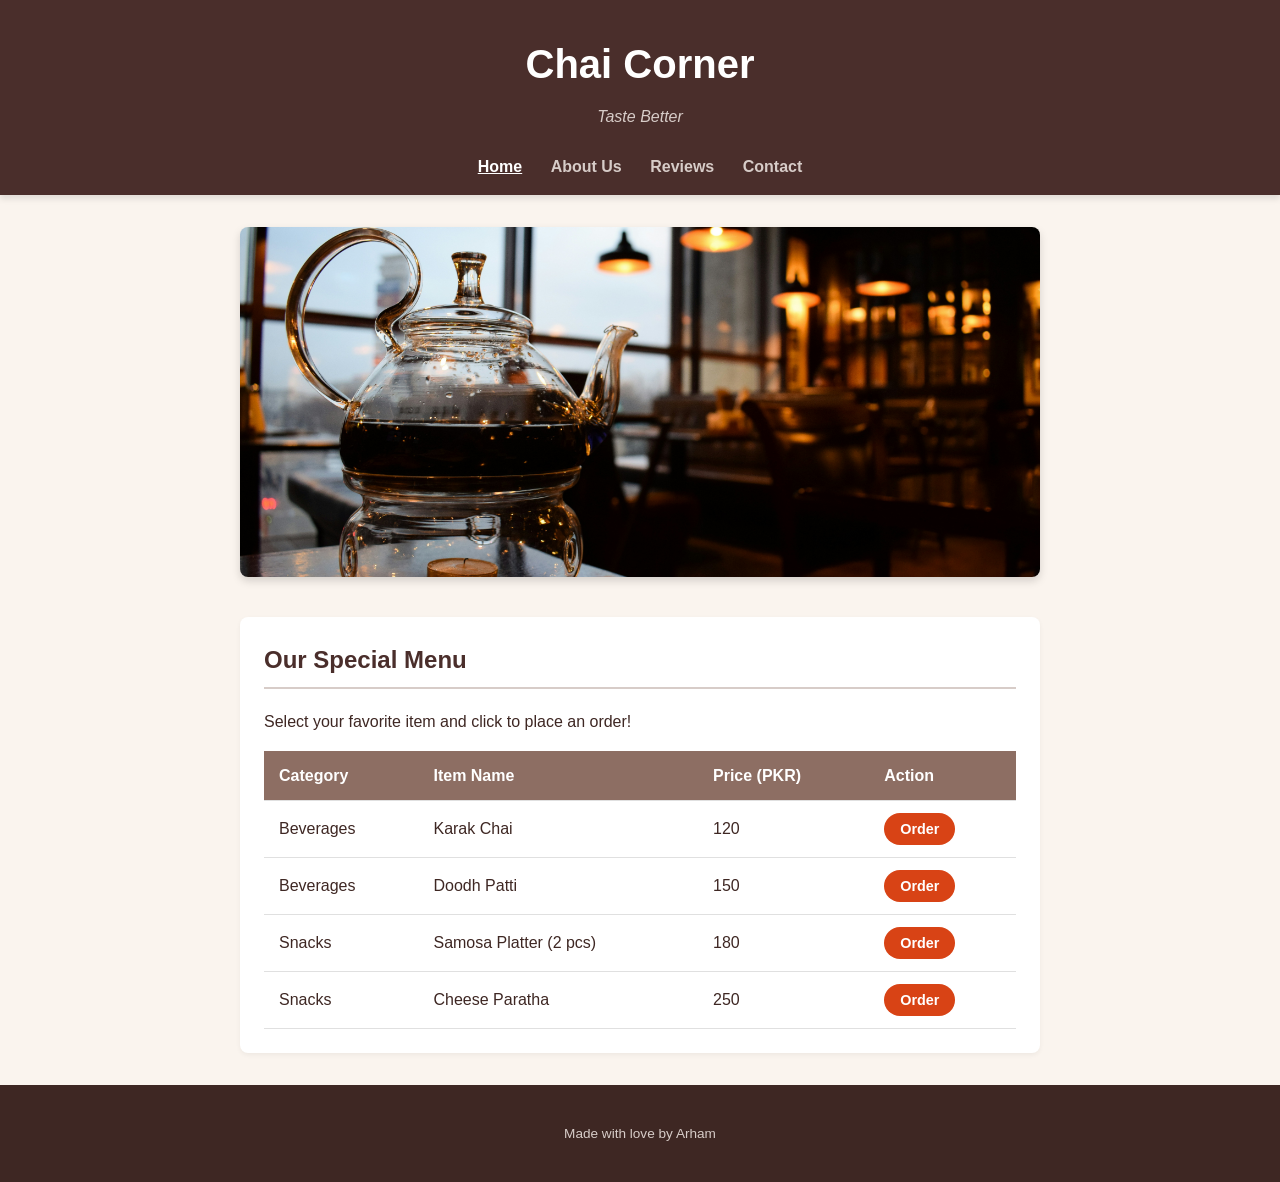
<file: index.html>
<!DOCTYPE html>
<html lang="en">
  <head>
    <meta charset="UTF-8">
    <meta name="viewport" content="width=device-width, initial-scale=1.0">
    <title>Chai Corner - Menu</title>
    <link rel="stylesheet" href="style.css">
  </head>
  <body>

    <header>
      <h1>Chai Corner</h1>
      <p class="tagline">Taste Better</p>
      <nav>
        <a href="index.html" class="active">Home</a>
        <a href="about.html">About Us</a>
        <a href="reviews.html">Reviews</a>
        <a href="contact.html">Contact</a>
      </nav>
    </header>

    <main class="container">

      <section class="hero-section">
        <img src="wall.jpg" alt="Chai Corner Ambience" class="hero-image">
      </section>

      <section class="menu-section">
        <h2>Our Special Menu</h2>
        <p>Select your favorite item and click to place an order!</p>

        <table class="menu-table">
          <thead>
            <tr>
              <th>Category</th>
              <th>Item Name</th>
              <th>Price (PKR)</th>
              <th>Action</th>
            </tr>
          </thead>
          <tbody>
            <tr>
              <td>Beverages</td>
              <td>Karak Chai</td>
              <td>120</td>
              <td>
                <button class="order-btn" onclick="orderItem('Karak Chai')">Order</button>
              </td>
            </tr>
            <tr>
              <td>Beverages</td>
              <td>Doodh Patti</td>
              <td>150</td>
              <td>
                <button class="order-btn" onclick="orderItem('Doodh Patti')">Order</button>
              </td>
            </tr>
            <tr>
              <td>Snacks</td>
              <td>Samosa Platter (2 pcs)</td>
              <td>180</td>
              <td>
                <button class="order-btn" onclick="orderItem('Samosa Platter')">Order</button>
              </td>
            </tr>
            <tr>
              <td>Snacks</td>
              <td>Cheese Paratha</td>
              <td>250</td>
              <td>
                <button class="order-btn" onclick="orderItem('Cheese Paratha')">Order</button>
              </td>
            </tr>
          </tbody>
        </table>
      </section>

    </main>

    <footer>
      <p>Made with love by Arham</p>
    </footer>

    <script>
      function orderItem(itemName) {
        console.log("Order button was clicked for item: " + itemName);
        window.alert("Thank you for ordering " + itemName + "! Your order is being prepared.");
      }
    </script>

  </body>
</html>
</file>
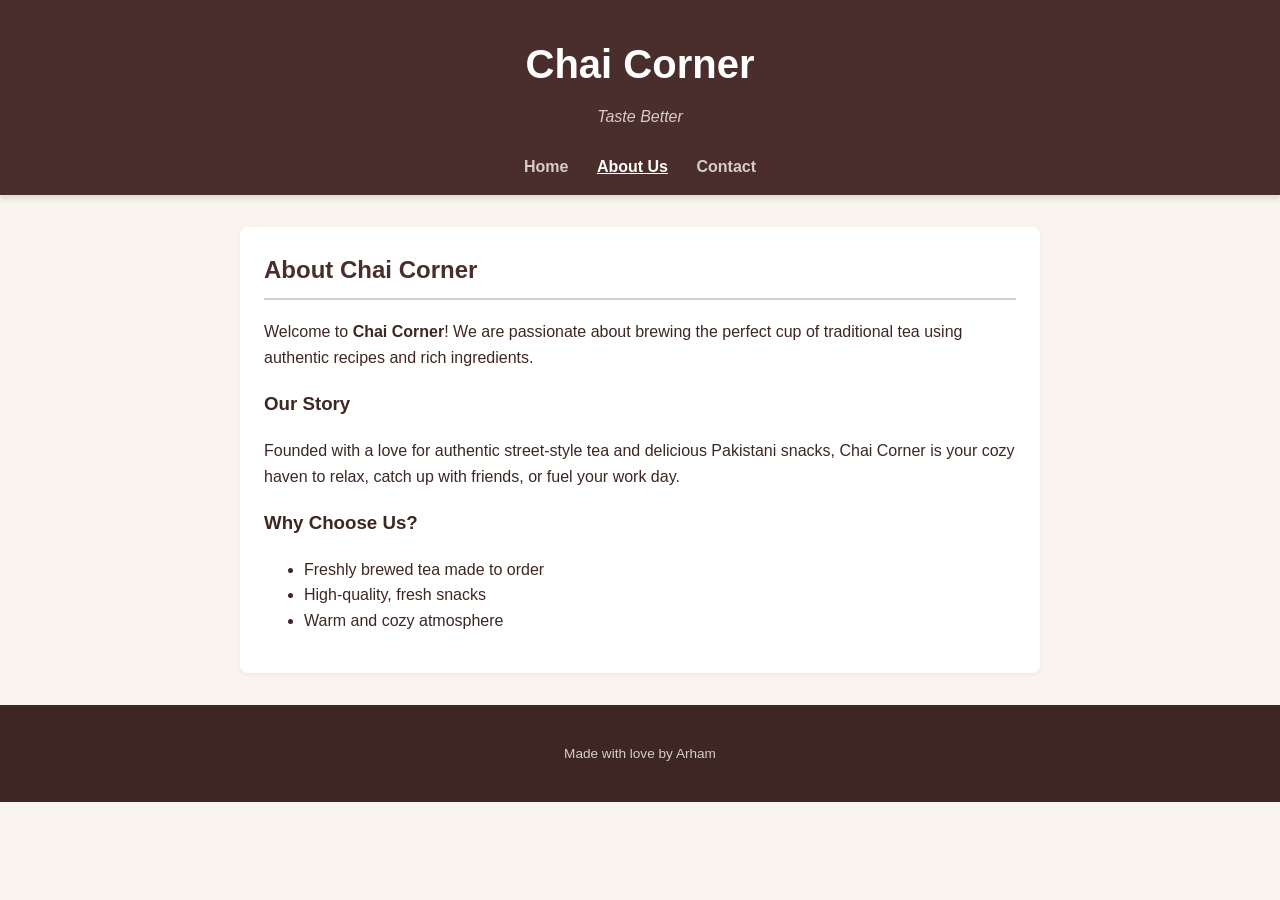
<file: about.html>
<!DOCTYPE html>
<html lang="en">
  <head>
    <meta charset="UTF-8">
    <meta name="viewport" content="width=device-width, initial-scale=1.0">
    <title>Chai Corner - About Us</title>
    <link rel="stylesheet" href="style.css">
  </head>
  <body>

    <header>
      <h1>Chai Corner</h1>
      <p class="tagline">Taste Better</p>
      <nav>
        <a href="index.html">Home</a>
        <a href="about.html" class="active">About Us</a>
        <a href="contact.html">Contact</a>
      </nav>
    </header>

    <main class="container">
      <section class="content-section">
        <h2>About Chai Corner</h2>
        <p>Welcome to <strong>Chai Corner</strong>! We are passionate about brewing the perfect cup of traditional tea using authentic recipes and rich ingredients.</p>
        
        <h3>Our Story</h3>
        <p>Founded with a love for authentic street-style tea and delicious Pakistani snacks, Chai Corner is your cozy haven to relax, catch up with friends, or fuel your work day.</p>

        <h3>Why Choose Us?</h3>
        <ul>
          <li>Freshly brewed tea made to order</li>
          <li>High-quality, fresh snacks</li>
          <li>Warm and cozy atmosphere</li>
        </ul>
      </section>
    </main>

    <footer>
      <p>Made with love by Arham</p>
    </footer>

  </body>
</html>
</file>
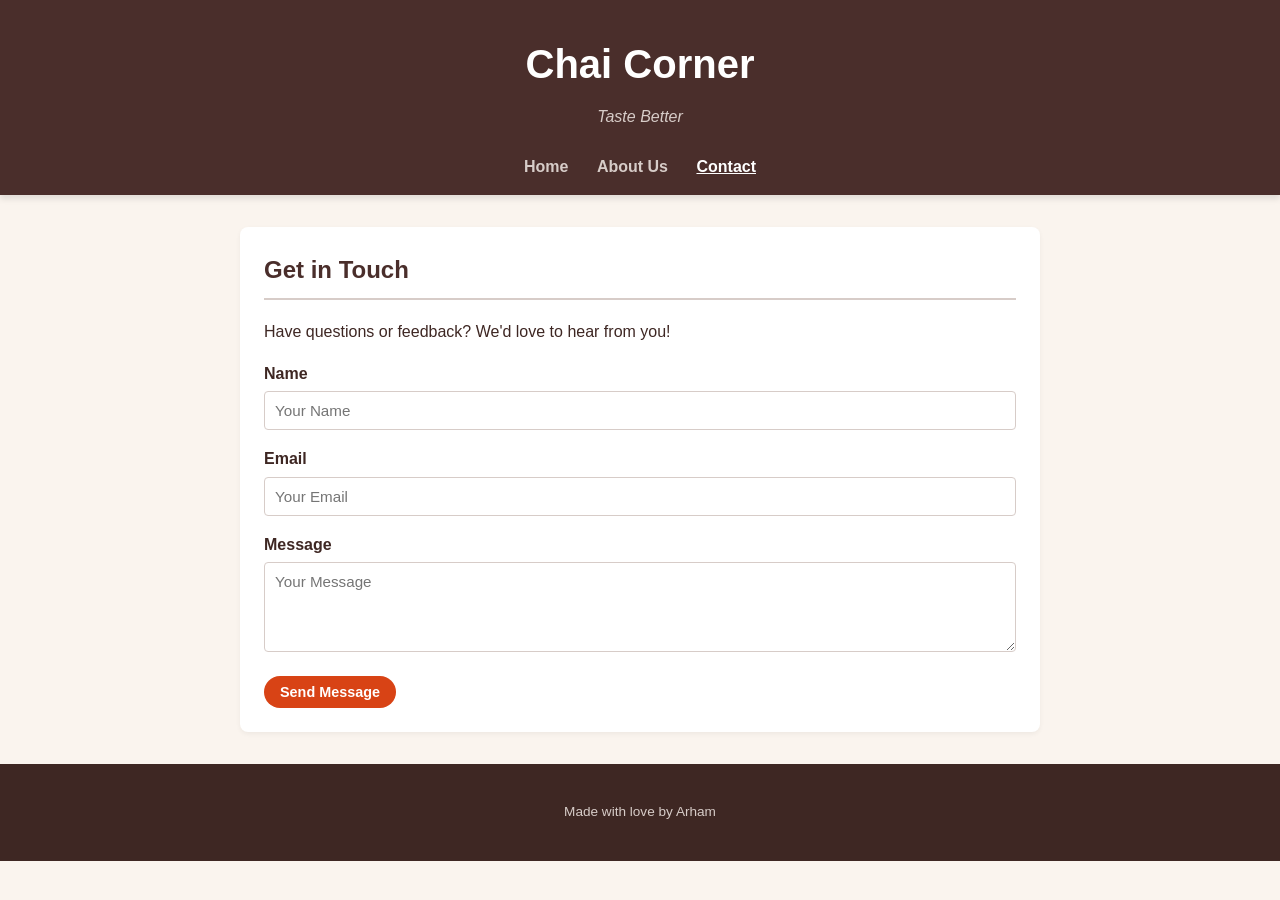
<file: contact.html>
<!DOCTYPE html>
<html lang="en">
  <head>
    <meta charset="UTF-8">
    <meta name="viewport" content="width=device-width, initial-scale=1.0">
    <title>Chai Corner - Contact Us</title>
    <link rel="stylesheet" href="style.css">
  </head>
  <body>

    <header>
      <h1>Chai Corner</h1>
      <p class="tagline">Taste Better</p>
      <nav>
        <a href="index.html">Home</a>
        <a href="about.html">About Us</a>
        <a href="contact.html" class="active">Contact</a>
      </nav>
    </header>

    <main class="container">
      <section class="content-section">
        <h2>Get in Touch</h2>
        <p>Have questions or feedback? We'd love to hear from you!</p>

        <form onsubmit="submitForm(event)">
          <div class="form-group">
            <label for="name">Name</label>
            <input type="text" id="name" required placeholder="Your Name">
          </div>

          <div class="form-group">
            <label for="email">Email</label>
            <input type="email" id="email" required placeholder="Your Email">
          </div>

          <div class="form-group">
            <label for="message">Message</label>
            <textarea id="message" rows="4" required placeholder="Your Message"></textarea>
          </div>

          <button type="submit" class="submit-btn">Send Message</button>
        </form>
      </section>
    </main>

    <footer>
      <p>Made with love by Arham</p>
    </footer>

    <script>
      function submitForm(event) {
        event.preventDefault();
        window.alert("Thank you for reaching out! We will get back to you soon.");
        event.target.reset();
      }
    </script>

  </body>
</html>
</file>
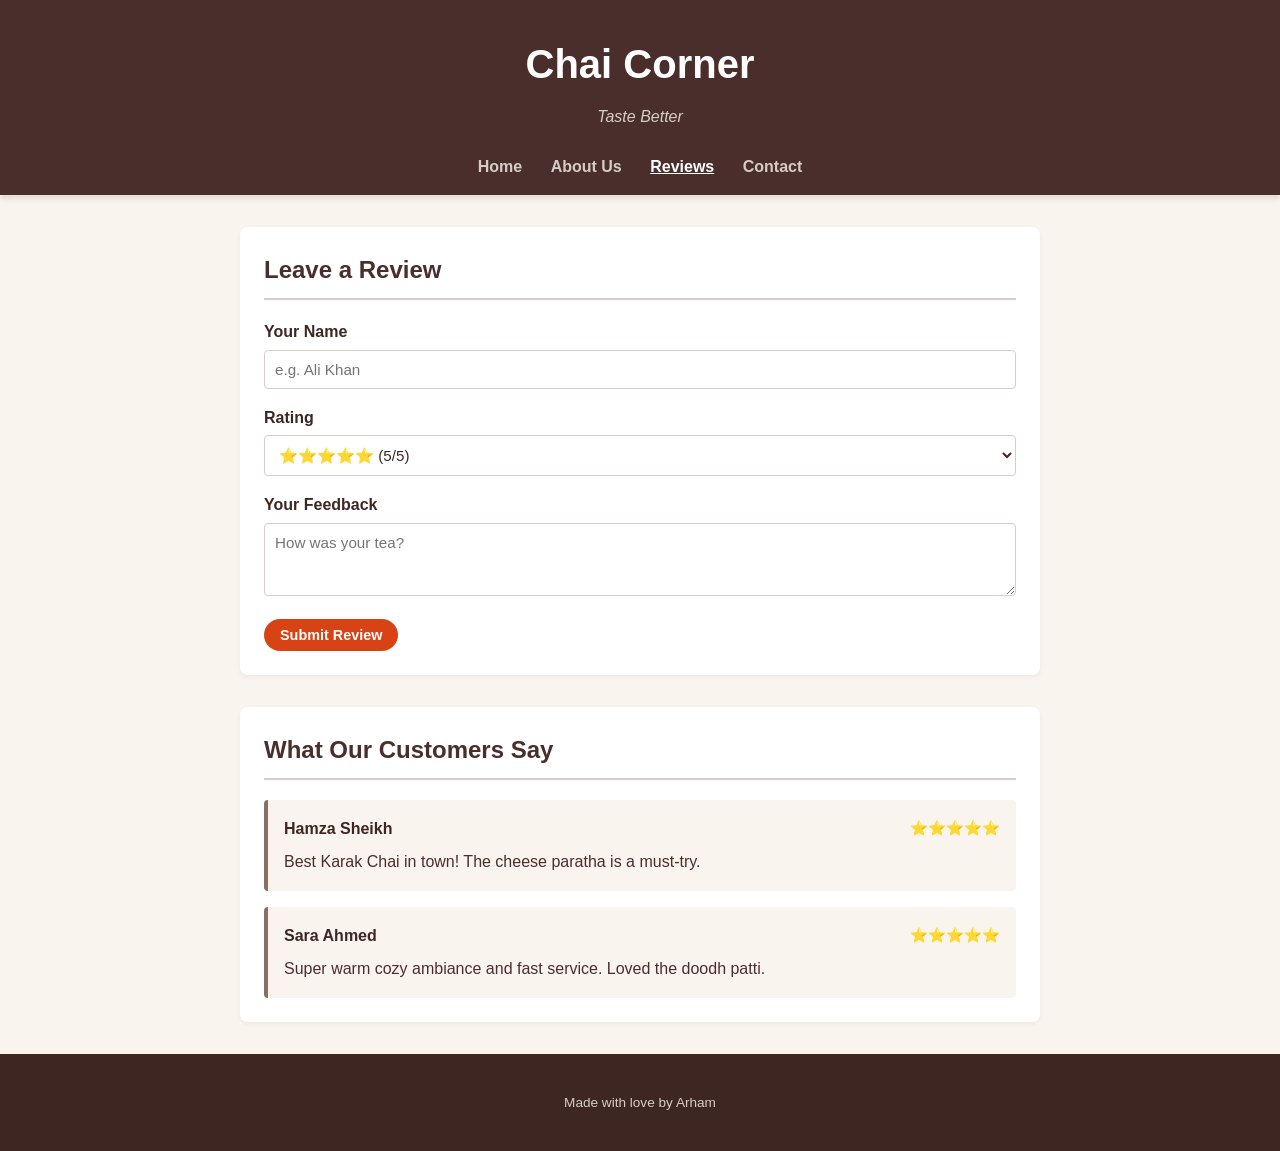
<file: reviews.html>
<!DOCTYPE html>
<html lang="en">
  <head>
    <meta charset="UTF-8">
    <meta name="viewport" content="width=device-width, initial-scale=1.0">
    <title>Chai Corner - Reviews</title>
    <link rel="stylesheet" href="style.css">
  </head>
  <body>

    <header>
      <h1>Chai Corner</h1>
      <p class="tagline">Taste Better</p>
      <nav>
        <a href="index.html">Home</a>
        <a href="about.html">About Us</a>
        <a href="reviews.html" class="active">Reviews</a>
        <a href="contact.html">Contact</a>
      </nav>
    </header>

    <main class="container">
      <!-- Form Section -->
      <section class="content-section">
        <h2>Leave a Review</h2>
        <form id="reviewForm" onsubmit="addReview(event)">
          <div class="form-group">
            <label for="reviewerName">Your Name</label>
            <input type="text" id="reviewerName" required placeholder="e.g. Ali Khan">
          </div>

          <div class="form-group">
            <label for="rating">Rating</label>
            <select id="rating" required class="form-select">
              <option value="5">⭐⭐⭐⭐⭐ (5/5)</option>
              <option value="4">⭐⭐⭐⭐ (4/5)</option>
              <option value="3">⭐⭐⭐ (3/5)</option>
              <option value="2">⭐⭐ (2/5)</option>
              <option value="1">⭐ (1/5)</option>
            </select>
          </div>

          <div class="form-group">
            <label for="reviewComment">Your Feedback</label>
            <textarea id="reviewComment" rows="3" required placeholder="How was your tea?"></textarea>
          </div>

          <button type="submit" class="submit-btn">Submit Review</button>
        </form>
      </section>

      <!-- Customer Reviews List Section -->
      <section class="content-section" style="margin-top: 2rem;">
        <h2>What Our Customers Say</h2>
        <div id="reviewsContainer">
          <!-- Reviews load dynamically here -->
        </div>
      </section>
    </main>

    <footer>
      <p>Made with love by Arham</p>
    </footer>

    <script>
      // Initial default sample reviews
      const defaultReviews = [
        { name: "Hamza Sheikh", rating: 5, comment: "Best Karak Chai in town! The cheese paratha is a must-try." },
        { name: "Sara Ahmed", rating: 5, comment: "Super warm cozy ambiance and fast service. Loved the doodh patti." }
      ];

      // Load reviews when page loads
      window.onload = function() {
        renderReviews();
      };

      function getSavedReviews() {
        const saved = localStorage.getItem('chaiCornerReviews');
        return saved ? JSON.parse(saved) : defaultReviews;
      }

      function renderReviews() {
        const reviews = getSavedReviews();
        const container = document.getElementById('reviewsContainer');
        container.innerHTML = '';

        reviews.forEach(review => {
          const stars = '⭐'.repeat(review.rating);
          const reviewCard = document.createElement('div');
          reviewCard.className = 'review-card';
          reviewCard.innerHTML = `
            <div class="review-header">
              <strong>${escapeHtml(review.name)}</strong>
              <span class="stars">${stars}</span>
            </div>
            <p class="review-text">${escapeHtml(review.comment)}</p>
          `;
          container.appendChild(reviewCard);
        });
      }

      function addReview(event) {
        event.preventDefault();

        const name = document.getElementById('reviewerName').value;
        const rating = parseInt(document.getElementById('rating').value);
        const comment = document.getElementById('reviewComment').value;

        const newReview = { name, rating, comment };
        const reviews = getSavedReviews();
        
        // Add new review to the top of the list
        reviews.unshift(newReview);

        // Save to browser storage
        localStorage.setItem('chaiCornerReviews', JSON.stringify(reviews));

        // Refresh list & reset form
        renderReviews();
        document.getElementById('reviewForm').reset();
        window.alert("Thank you for sharing your feedback!");
      }

      // Helper to prevent HTML injection errors
      function escapeHtml(str) {
        return str.replace(/&/g, "&amp;").replace(/</g, "&lt;").replace(/>/g, "&gt;");
      }
    </script>

  </body>
</html>
</file>
<file: style.css>
/* General Page Styling */
body {
  font-family: 'Segoe UI', Tahoma, Geneva, Verdana, sans-serif;
  background-color: #FAF4EE;
  color: #3E2723;
  margin: 0;
  padding: 0;
  line-height: 1.6;
}

/* Header & Navigation */
header {
  background-color: #4A2E2B;
  color: #FFFFFF;
  text-align: center;
  padding: 2rem 1rem 1rem;
  box-shadow: 0 4px 6px rgba(0, 0, 0, 0.1);
}

header h1 {
  margin: 0;
  font-size: 2.5rem;
}

header .tagline {
  font-style: italic;
  color: #D7CCC8;
  margin-top: 0.5rem;
}

nav {
  margin-top: 1.5rem;
}

nav a {
  color: #D7CCC8;
  text-decoration: none;
  margin: 0 12px;
  font-weight: bold;
  font-size: 1rem;
  transition: color 0.3s ease;
}

nav a:hover,
nav a.active {
  color: #FFFFFF;
  text-decoration: underline;
}

/* Page Containers & Media */
.container {
  max-width: 800px;
  margin: 2rem auto;
  padding: 0 1rem;
}

.hero-section {
  text-align: center;
  margin-bottom: 2rem;
}

.hero-image {
  width: 100%;
  max-height: 350px;
  object-fit: cover;
  border-radius: 8px;
  box-shadow: 0 4px 8px rgba(0, 0, 0, 0.15);
}

/* Card Sections */
.menu-section,
.content-section {
  background-color: #FFFFFF;
  padding: 1.5rem;
  border-radius: 8px;
  box-shadow: 0 2px 5px rgba(0, 0, 0, 0.05);
}

.menu-section h2,
.content-section h2 {
  color: #4A2E2B;
  border-bottom: 2px solid #D7CCC8;
  padding-bottom: 0.5rem;
  margin-top: 0;
}

/* Table Styles (Home/Menu Page) */
.menu-table {
  width: 100%;
  border-collapse: collapse;
  margin-top: 1rem;
}

.menu-table th, 
.menu-table td {
  padding: 12px 15px;
  text-align: left;
  border-bottom: 1px solid #E0E0E0;
}

.menu-table th {
  background-color: #8D6E63;
  color: #FFFFFF;
  font-weight: bold;
}

.menu-table tr:hover {
  background-color: #F5F5F5;
}

/* Buttons */
.order-btn,
.submit-btn {
  background-color: #D84315;
  color: #FFFFFF;
  border: none;
  padding: 8px 16px;
  font-size: 0.9rem;
  font-weight: bold;
  border-radius: 20px;
  cursor: pointer;
  transition: background-color 0.3s ease;
}

.order-btn:hover,
.submit-btn:hover {
  background-color: #BF360C;
}

/* Form Styles (Contact & Review Pages) */
.form-group {
  margin-bottom: 1rem;
}

.form-group label {
  display: block;
  margin-bottom: 0.3rem;
  font-weight: bold;
}

.form-group input,
.form-group textarea,
.form-select {
  width: 100%;
  padding: 10px;
  box-sizing: border-box;
  border: 1px solid #D7CCC8;
  border-radius: 4px;
  background-color: #FFFFFF;
  font-family: inherit;
  font-size: 0.95rem;
  color: #3E2723;
}

.form-group input:focus,
.form-group textarea:focus,
.form-select:focus {
  outline: none;
  border-color: #8D6E63;
}

/* Review Cards (Reviews Page) */
.review-card {
  background-color: #FAF4EE;
  border-left: 4px solid #8D6E63;
  padding: 1rem;
  margin-top: 1rem;
  border-radius: 4px;
}

.review-header {
  display: flex;
  justify-content: space-between;
  align-items: center;
  margin-bottom: 0.5rem;
}

.stars {
  font-size: 0.9rem;
}

.review-text {
  margin: 0;
  color: #4A2E2B;
}

/* Footer */
footer {
  text-align: center;
  padding: 1.5rem;
  background-color: #3E2723;
  color: #D7CCC8;
  margin-top: 2rem;
  font-size: 0.85rem;
}
</file>
